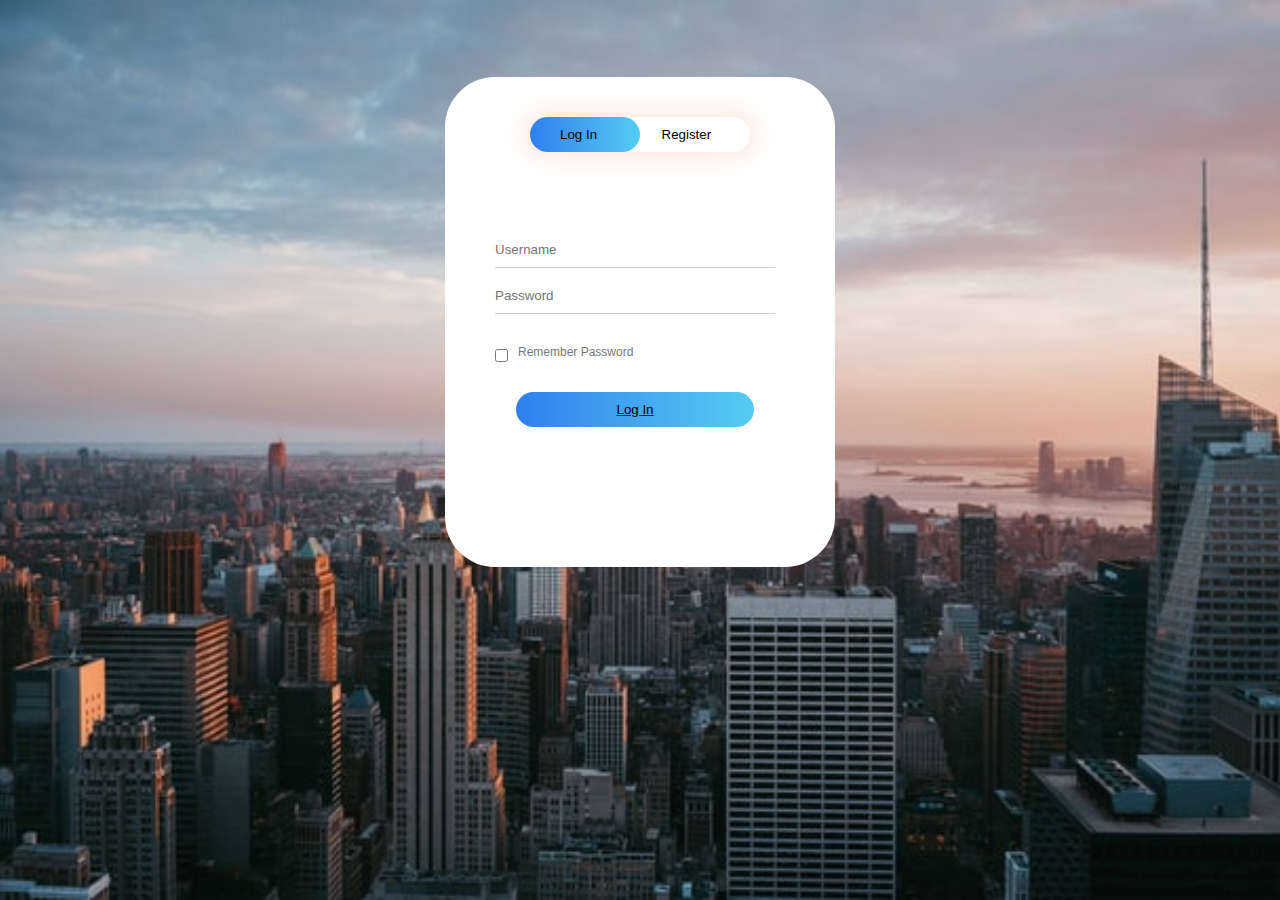
<file: login.html>
<!DOCTYPE html>
<html lang="en">
<head>
    <meta charset="UTF-8">
    <meta name="viewport" content="width=device-width, initial-scale=1.0">
    <title>Log In/Sign Up</title>
    <link rel="stylesheet" href="login.css">
</head>
<body>
    <div class="top">
        <div class="form">
            <div class="button">
                <div id="btn"></div>
                <button type="button" class="toggle-btn" onclick="login()">Log In</button>
                <button type="button" class="toggle-btn" onclick="register()">Register</button>
            </div>
            <form id="login" action="index.html" class="details">
                <input type="text" class="input-field" placeholder="Username">
                <input type="password" class="input-field" placeholder="Password">
                <input type="checkbox" class="checkbox"><span>Remember Password</span>
                <a href="index.html"><button class="submit-btn">Log In</button></a>
            </form>

            <form id="register" action="index.html" class="details">
                <input type="text" class="input-field" placeholder="Username">
                <input type="text" class="input-field" placeholder="Contact">
                <input type="email" class="input-field" placeholder="Email Id">
                <input type="password" class="input-field" placeholder="Password">
                <input type="checkbox" class="checkbox"><span>I agree to the Terms & Conditions</span>
                <a href="index.html"><button class="submit-btn">Register</button></a>
            </form>
        </div>
    </div>
    <script>
        let x = document.getElementById('login')
        let y = document.getElementById('register')
        let z = document.getElementById('btn')

        function register(){
            x.style.left = "-400px";
            y.style.left = "50px";
            z.style.left = "110px";
        }
        function login(){
            x.style.left = "50px";
            y.style.left = "450px";
            z.style.left = "0px";
        }
    </script>
</body>
</html>
</file>
<file: login.css>
*
{
    margin: 0;
    padding:0;
    font-family: sans-serif;
}

.top
{
    height: 100%;
    width: 100%;
    background-position: center;
    background-image: url("background1.jpg");
    background-size: cover;
    position: absolute;
}

.form
{
    width: 380px;
    height: 480px;
    position: relative;
    margin: 6% auto;
    background: white;
    border-radius: 50px;
    padding: 5px;
    overflow: hidden;
}

.button
{
    width: 220px;
    margin: 35px auto;
    position: relative;
    box-shadow: 0 0 20px 9px #ff61241f;
    border-radius: 30px;
}

.toggle-btn
{
    padding: 10px 30px;
    cursor: pointer;
    background: transparent;
    border: 0;
    outline: none;
    position: relative;
}

#btn
{
    top: 0;
    left: 0;
    position: absolute;
    width: 110px;
    height: 100%;
    background: #56CCF2;  /* fallback for old browsers */
    background: -webkit-linear-gradient(to right, #2F80ED, #56CCF2);  /* Chrome 10-25, Safari 5.1-6 */
    background: linear-gradient(to right, #2F80ED, #56CCF2); /* W3C, IE 10+/ Edge, Firefox 16+, Chrome 26+, Opera 12+, Safari 7+ */
    border-radius: 30px;
    transition: .5s;
}

.details
{
    top: 150px;
    position: absolute;
    width: 280px;
    transition: .5s;
}

.input-field
{
    width: 100%;
    padding: 10px 0;
    margin: 5px 0;
    border-left:0;
    border-right:0;
    border-top:0;
    border-bottom:1px solid #ccc;
    outline: none;
    background: transparent;
}

.submit-btn
{
    width: 85%;
    padding: 10px 30px;
    cursor: pointer;
    display: block;
    margin: auto;
    background: #56CCF2;  /* fallback for old browsers */
    background: -webkit-linear-gradient(to right, #2F80ED, #56CCF2);  /* Chrome 10-25, Safari 5.1-6 */
    background: linear-gradient(to right, #2F80ED, #56CCF2); /* W3C, IE 10+/ Edge, Firefox 16+, Chrome 26+, Opera 12+, Safari 7+ */
    border: 0;
    outline: none;
    border-radius: 30px;
}

.checkbox
{
    margin: 30px 10px 30px 0;
}

span
{
    color: #777;
    font-size: 12px;
    bottom: 68px;
    position: absolute;
}

#login
{
    left: 50px;
}

#register
{
    left: 450px;
}
</file>
